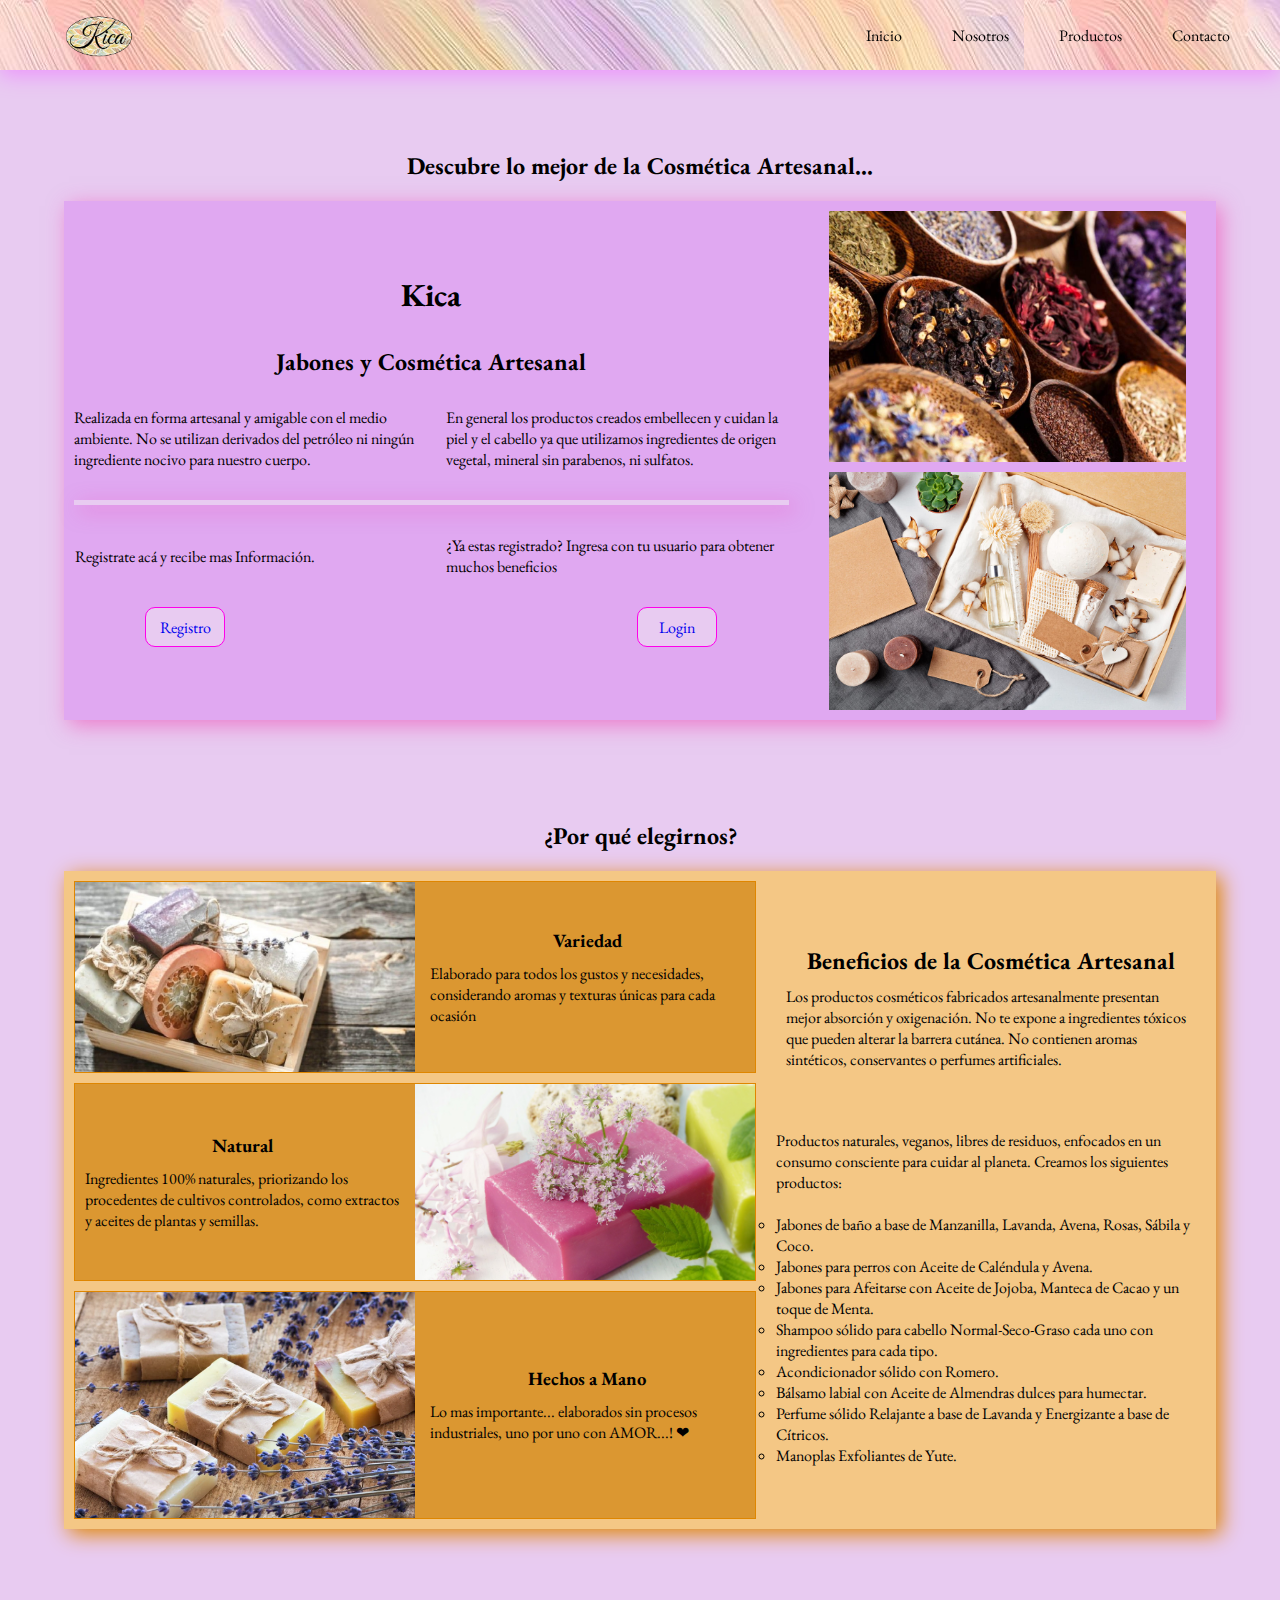
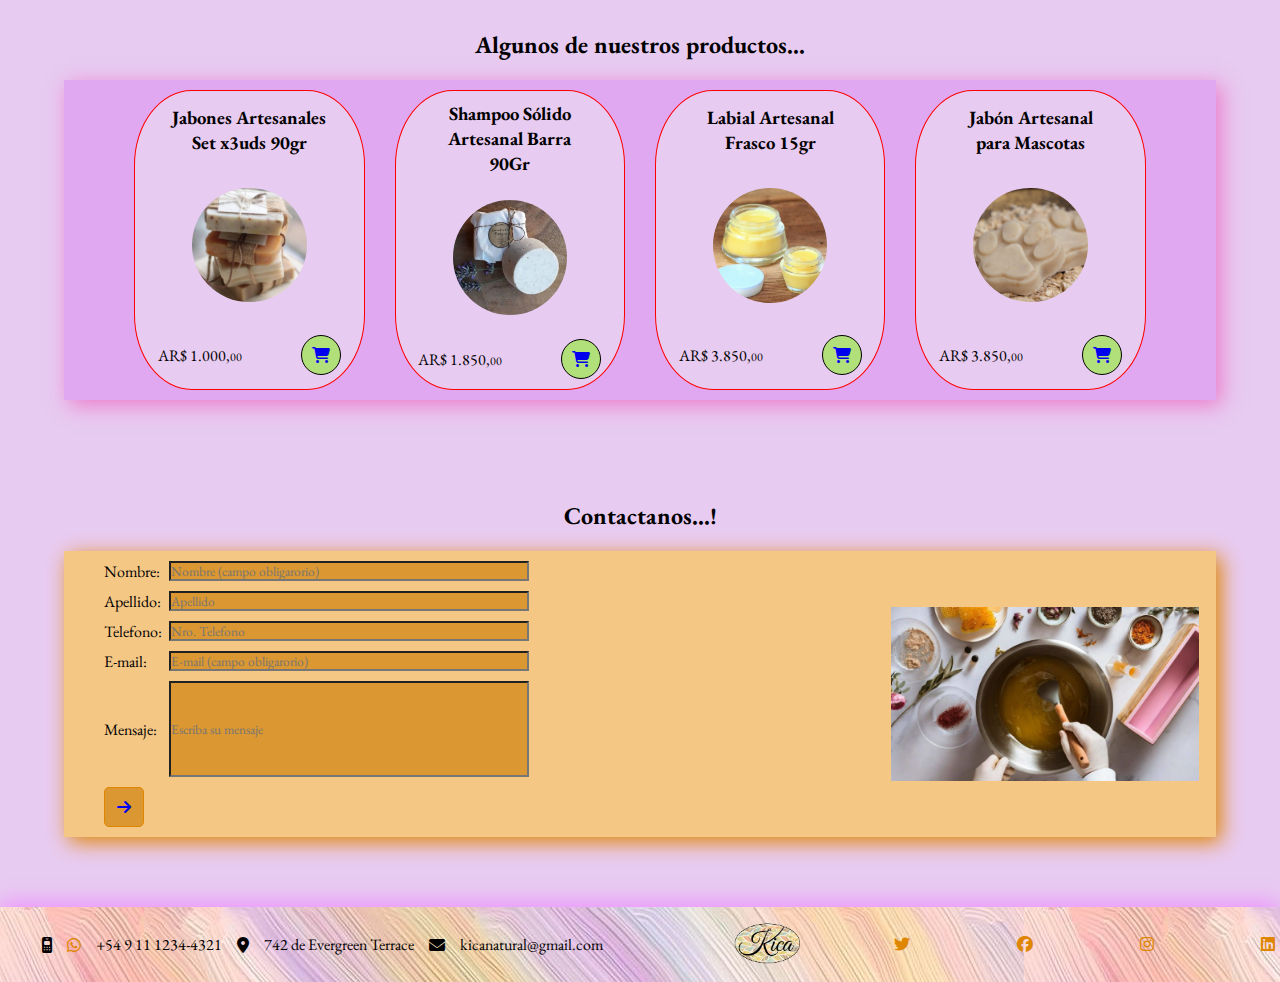
<file: index.html>
<!DOCTYPE html>
<html lang="en">
<head>
    <meta charset="UTF-8">
    <meta name="viewport" content="width=device-width, initial-scale=1.0">
    <link rel="stylesheet" href="https://cdnjs.cloudflare.com/ajax/libs/font-awesome/6.4.2/css/all.min.css">
    <link rel="stylesheet" href="./asset/style.css">
    <title>Kica Natura</title>
</head>
<body>
    <header class="header">
        <img src="./asset/img/logo_kica.png" alt="logo" class="header_logo">
        

        <nav class="navbar">
           
            <label for="menu-bars"><i class="fa-solid fa-bars"></i></label>
            <input type="checkbox" id="menu-bars">

            
           

            <ul class="lista">
                 <!-- REFERENCIAS a misma pagina  -->
                <li><a href="#hero_id" class="item_lista">Inicio</a></li>
                <li><a href="#aboud_id" class="item_lista">Nosotros</a></li>
                <li><a href="#card_id" class="item_lista">Productos</a></li>
                <li><a href="#contacto_id" class="item_lista">Contacto</a></li>
            </ul>

        
        </nav>

        


    </header>
    
    <main class="main">

        <!-- HERO -->
        <section id="hero_id">
        <h2>Descubre lo mejor de la Cosmética Artesanal...</h2>
        </section>

        <section id="hero">
            <div class="hero_info">
                <h1>Kica</h1>
                <h2>Jabones y Cosmética Artesanal</h2>
                <div class="hero_info_text">
                    <p>Realizada en forma artesanal y amigable con el medio ambiente. No se utilizan derivados del petróleo ni ningún ingrediente nocivo para nuestro cuerpo.</p>
                    <p>En general los productos creados embellecen y cuidan la piel y el cabello ya que utilizamos ingredientes de origen vegetal, mineral sin parabenos, ni sulfatos.</p>
                </div>


                <div class="separador">
                    
                </div>
                
                <div class="hero_info_text">
                    <p>Registrate acá y recibe mas Información. </p>
                    <p>¿Ya estas registrado? Ingresa con tu usuario para obtener muchos beneficios</p>
                </div>
                
                
                <div class="hero_info_btn">
                    <a href="./registro.html" target="_blank">Registro</a>
                    <a href="./login.html" target="_blank">Login</a>
                 
                    <!-- <button type="submit" href="https://google.com">Registro</button> -->
                    <!-- <button type="button">Login</button> -->
                </div>

            </div>

            <div class="hero_imag">
                <img src="./asset/img/hero_img1.jpg" alt="foto1" class="hero_imag_type">
                <img src="./asset/img/hero_img2.jpg" alt="foto2" class="hero_imag_type">

            </div>
            
        </section>

        <!-- ABOUD -->
        <section id="aboud_id">
            <h2>¿Por qué elegirnos?</h2>
        </section>    
        
        <section id="aboud">

            <div class="aboud_imag">
                <div class="aboud_imag_cell">
                    <img src="./asset/img/aboud_img1.jpg" alt="foto1" class="aboud_imag_type">
                    <div class="aboud_imag_text">
                        <h3>Variedad</h3>
                        <p>Elaborado para todos los gustos y necesidades, considerando aromas y texturas únicas para cada ocasión</p>
                    </div>
                    
                </div>    
                <div class="aboud_imag_cell">
                    <div class="aboud_imag_text">
                        <h3>Natural</h3>
                        <p>Ingredientes 100% naturales, priorizando los procedentes de cultivos controlados, como extractos y aceites de plantas y semillas.</p>
                    </div>
                    <img src="./asset/img/aboud_img2.jpg" alt="foto2" class="aboud_imag_type">
                </div>    
                <div class="aboud_imag_cell">
                    <img src="./asset/img/aboud_img3.webp" alt="foto2" class="aboud_imag_type">
                    <div class="aboud_imag_text">
                        <h3>Hechos a Mano</h3>
                        <p>Lo mas importante... elaborados sin procesos industriales, uno por uno con AMOR...! ❤</p>
                    </div>
                </div>    
                    
                
            </div>

            <div class="aboud_info">

                <div class="aboud_info_text">
                    <h2>Beneficios de la Cosmética Artesanal</h2>
                    <p>Los productos cosméticos fabricados artesanalmente presentan mejor absorción y oxigenación. No te
                        expone a ingredientes tóxicos que pueden alterar la barrera cutánea. No contienen aromas sintéticos,
                        conservantes o perfumes artificiales.</p>
                </div>

                <div class="aboud_info_list">
                    <p>Productos naturales, veganos, libres de residuos, enfocados en un consumo
                        consciente para cuidar al planeta.
                        Creamos los siguientes productos:</p><br>
                    <ul>
                        <li>Jabones de baño a base de Manzanilla, Lavanda, Avena, Rosas, Sábila y Coco. </li>
                        <li>Jabones para perros con Aceite de Caléndula y Avena.</li>
                        <li>Jabones para Afeitarse con Aceite de Jojoba, Manteca de Cacao y un toque de Menta. </li>
                        <li>Shampoo sólido para cabello Normal-Seco-Graso cada uno con ingredientes para cada tipo.</li>
                        <li>Acondicionador sólido con Romero.</li>
                        <li>Bálsamo labial con Aceite de Almendras dulces para humectar.</li>
                        <li>Perfume sólido Relajante a base de Lavanda y Energizante a base de Cítricos.</li>
                        <li>Manoplas Exfoliantes de Yute.</li>
                    </ul>
                </div>
            </div>

        </section>

        <!-- CARD -->
        <section id="card_id">
            <h2>Algunos de nuestros productos...</h2>
        </section>
        <section id="card">
            
            <div class="card_container">
                <h3>Jabones Artesanales Set x3uds 90gr</h3>
                <img src="./asset/img/card_img01.jpg" alt="Jabones">
                <div class="card_info">
                    <p>AR$ 1.000,<span>00</span></p>
                    <a href="https://www.mercadolibre.com.ar/" target="_blank"><i class="fa-solid fa-cart-shopping"></i></a>
                    <!-- <button type="button"><i class="fa-solid fa-cart-shopping"></i></button> -->

                </div>
            </div>

            <div class="card_container">
                <h3>Shampoo Sólido Artesanal Barra 90Gr</h3>
                <img src="./asset/img/card_img02.jpg" alt="Shampoo">
                <div class="card_info">
                    <p>AR$ 1.850,<span>00</span></p>
                    <a href="https://www.mercadolibre.com.ar/" target="_blank"><i class="fa-solid fa-cart-shopping"></i></a>
                    <!-- <button type="button"><i class="fa-solid fa-cart-shopping"></i></button> -->

                </div>
            </div>

            <div class="card_container">
                <h3>Labial Artesanal Frasco 15gr</h3>
                <img src="./asset/img/card_img03.jpg" alt="labial">
                <div class="card_info">
                    <p>AR$ 3.850,<span>00</span></p>
                    <a href="https://www.mercadolibre.com.ar/" target="_blank"><i class="fa-solid fa-cart-shopping"></i></a>
                    <!-- <button type="button"><i class="fa-solid fa-cart-shopping"></i></button> -->

                </div>
            </div>

            <div class="card_container">
                <h3>Jabón Artesanal para Mascotas</h3>
                <img src="./asset/img/card_img04.jpg" alt="Mascotas">
                <div class="card_info">
                    <p>AR$ 3.850,<span>00</span></p>
                    <a href="https://www.mercadolibre.com.ar/" target="_blank"><i class="fa-solid fa-cart-shopping"></i></a>
                    <!-- <button type="button"><i class="fa-solid fa-cart-shopping"></i></button> -->

                </div>
            </div>
           
        </section>

        <!-- CONTACTO -->
        <section id="contacto_id">
            <h2>Contactanos...!</h2>
        </section>


        <section id="contacto">
            
            <form class="form_info">

                <div class="form_item">
                    <label for="name">Nombre:</label>
                    <input type="text" id="name" placeholder="Nombre (campo obligarorio)">
                </div>
                
                <div class="form_item"> 
                    <label for="last">Apellido:</label>
                    <input type="text" id="last" placeholder="Apellido">
                   
                
                </div>


                <div class="form_item">
                    <label for="telef">Telefono:</label>
                    <input type="number" id="telef" placeholder="Nro. Telefono">
                </div>
                
                <div class="form_item">
                    <label for="email">E-mail:</label>                
                    <input type="email" id="email" placeholder="E-mail (campo obligarorio)" required>
                </div>
                                
                <div class="form_item text">
                    <label for="mensaje">Mensaje:</label>                
                    <input type="text" id="mensaje" placeholder="Escriba su mensaje">
                </div>

                <div class="form_item">
                    <a href="#" target="_blank"><i class="fa-solid fa-arrow-right"></i></a>
                    
                </div>
                
                
                
                <!-- <button type="button"><i class="fa-solid fa-arrow-right"></i></button> -->
                

            </form>
            
            <div class="form_img">
                <img src="./asset/img/contacto_img01.jpg" alt="logo" class="contacto_logo">
            </div>

        </section>



    </main>
    
    <footer class="footer">

        <div class="footer_cont data">
            <div class="footer_icon">
                <i class="fa-solid fa-mobile-retro"></i>
                <i class="fa-brands fa-whatsapp"></i>
                <p>+54 9 11 1234-4321</p>
            </div>
        
            <div class="footer_icon">
                <i class="fa-solid fa-location-dot"></i>
                <p>742 de Evergreen Terrace</p>
            </div>

            <div class="footer_icon">
                <i class="fa-solid fa-envelope"></i>
                <p>kicanatural@gmail.com</p>
            </div>
        </div>
        
        <div >
            <img src="./asset/img/logo_kica.png" alt="logo" class="footer_logo">
        </div>

        <div class="footer_cont media">
            <a href="https://twitter.com/?lang=es" target="_blank"><i class="fa-brands fa-twitter"></i></a>
            <a href="https://www.facebook.com/?locale=es_LA" target="_blank"><i class="fa-brands fa-facebook"></i></a>
            <a href="https://www.instagram.com/" target="_blank"><i class="fa-brands fa-instagram"></i></a>
            <a href="https://ar.linkedin.com/" target="_blank"><i class="fa-brands fa-linkedin"></i></a>
        </div>
                
        <!-- <i class="fa-brands fa-square-twitter"></i>
        <i class="fa-brands fa-square-instagram"></i> -->

    </footer>
    
</body>
</html>
</file>
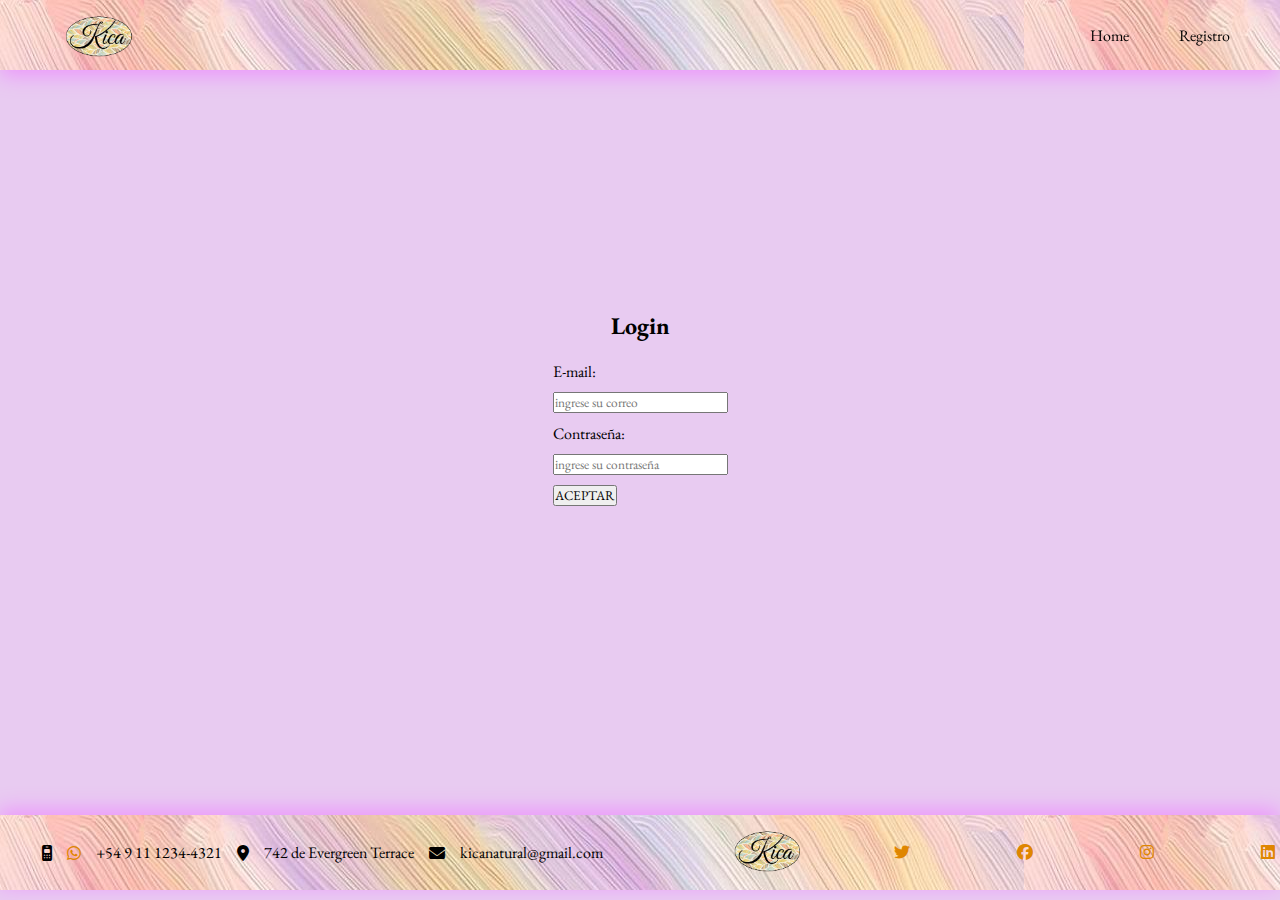
<file: login.html>
<!DOCTYPE html>
<html lang="en">
<head>
    <meta charset="UTF-8">
    <meta name="viewport" content="width=device-width, initial-scale=1.0">
    <link rel="stylesheet" href="https://cdnjs.cloudflare.com/ajax/libs/font-awesome/6.4.2/css/all.min.css">
   
    <link rel="stylesheet" href="./asset/style.css">
    <title>Kica Login</title>
</head>
<body>

    <header class="header">
        <img src="./asset/img/logo_kica.png" alt="logo" class="header_logo">
        
        <nav class="navbar">
            <label for="menu-bars"><i class="fa-solid fa-bars"></i></label>
            <input type="checkbox" id="menu-bars">

            <ul class="lista">
                 <!-- REFERENCIAS a otra pagina  -->
                <li><a href="./index.html" class="item_lista">Home</a></li>
                <li><a href="./registro.html" class="item_lista">Registro</a></li>
            </ul>
        </nav>
    </header>

    <main class="main main_r">
       
        <section id="login">
            <h2>Login</h2>
        </section>
       
        <section class="section_form">
            <form class="form_registro">
                <label for="correo">E-mail:</label>
                <input type="email" id="correo" placeholder="ingrese su correo" required/>

                <label for="pass">Contraseña:</label>
                <input type="password" id="pass" placeholder="ingrese su contraseña" required />

                <input type="submit" value="ACEPTAR">
       
            </form>
        </section>
    </main>




    <footer class="footer">

        <div class="footer_cont data">
            <div class="footer_icon">
                <i class="fa-solid fa-mobile-retro"></i>
                <i class="fa-brands fa-whatsapp"></i>
                <p>+54 9 11 1234-4321</p>
            </div>
        
            <div class="footer_icon">
                <i class="fa-solid fa-location-dot"></i>
                <p>742 de Evergreen Terrace</p>
            </div>

            <div class="footer_icon">
                <i class="fa-solid fa-envelope"></i>
                <p>kicanatural@gmail.com</p>
            </div>
        </div>
        
        <div >
            <img src="./asset/img/logo_kica.png" alt="logo" class="footer_logo">
        </div>

        <div class="footer_cont media">
            <a href="https://twitter.com/?lang=es" target="_blank"><i class="fa-brands fa-twitter"></i></a>
            <a href="https://www.facebook.com/?locale=es_LA" target="_blank"><i class="fa-brands fa-facebook"></i></a>
            <a href="https://www.instagram.com/" target="_blank"><i class="fa-brands fa-instagram"></i></a>
            <a href="https://ar.linkedin.com/" target="_blank"><i class="fa-brands fa-linkedin"></i></a>
        </div>
                
     </footer>




</body>
</html>
</file>
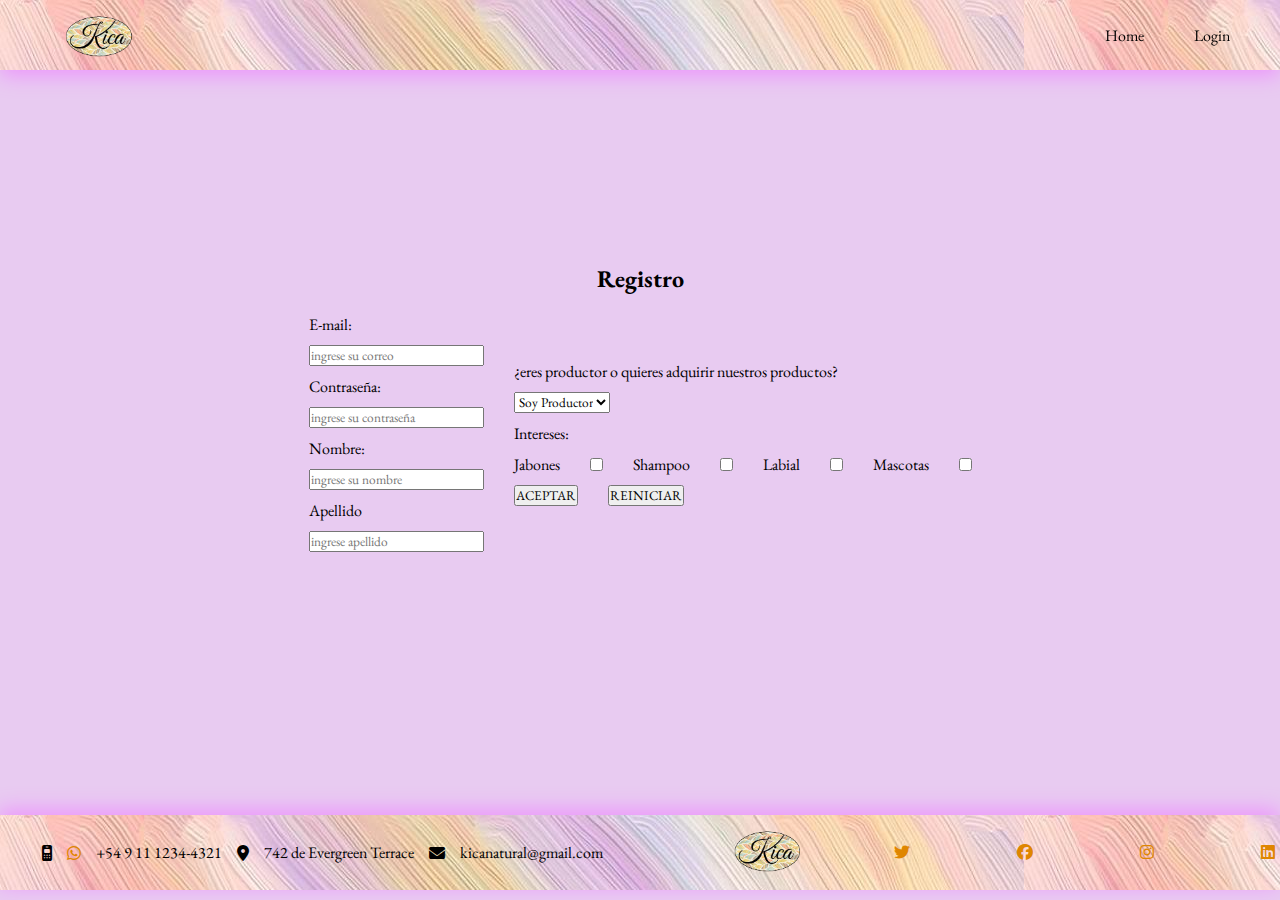
<file: registro.html>
<!DOCTYPE html>
<html lang="en">
<head>
    <meta charset="UTF-8">
    <meta name="viewport" content="width=device-width, initial-scale=1.0">
    <link rel="stylesheet" href="https://cdnjs.cloudflare.com/ajax/libs/font-awesome/6.4.2/css/all.min.css">
    <link rel="stylesheet" href="./asset/style_02.css">
    <link rel="stylesheet" href="./asset/style.css">
    <title>Kica Registro</title>
</head>
<body>

    <header class="header">
        <img src="./asset/img/logo_kica.png" alt="logo" class="header_logo">
        

        <nav class="navbar">
           
            <label for="menu-bars"><i class="fa-solid fa-bars"></i></label>
            <input type="checkbox" id="menu-bars">
            <ul class="lista">
                 <!-- REFERENCIAS a otra pagina  -->
                <li><a href="./index.html" class="item_lista">Home</a></li>
                <li><a href="./login.html" class="item_lista">Login</a></li>
            </ul>
        </nav>
    
    </header>

    

    <main class="main main_r">
       
        <section id="registro">
            <h2>Registro</h2>
        </section>
       
        <section class="section_form">
            <form class="form_registro">
                <label for="correo">E-mail:</label>
                <input type="email" id="correo" placeholder="ingrese su correo" required/>

                <label for="pass">Contraseña:</label>
                <input type="password" id="pass" placeholder="ingrese su contraseña" required />

                <label for="Nombre">Nombre:</label>
                <input id="nombre" placeholder="ingrese su nombre" />
                
                <label for="apellido">Apellido</label>
                <input type="tex" id="apellido" placeholder="ingrese apellido" />
            </form>

            <form class="form_registro">    
            
                <label for="idem">¿eres productor o quieres adquirir nuestros productos?</label>
                <select id="idem">
                    <option value="productor">Soy Productor</option>
                    <option value="cliente">Soy Cliente</option>
                </select>        
                
                <label for="interes">Intereses:</label>
                <section class="section_form">
                    <label>Jabones</label>
                    <input type="checkbox" id="interes">
                    <label>Shampoo</label>
                    <input type="checkbox" id="interes">
                    <label>Labial</label>
                    <input type="checkbox" id="interes">
                    <label>Mascotas</label>
                    <input type="checkbox" id="interes">

                </section>
                
                
                <section class="section_form">

                    <input type="submit" value="ACEPTAR">
                    <input type="reset" value="REINICIAR">

                </section>
            </form>
        </section>
    </main>

    
    <footer class="footer">

        <div class="footer_cont data">
            <div class="footer_icon">
                <i class="fa-solid fa-mobile-retro"></i>
                <i class="fa-brands fa-whatsapp"></i>
                <p>+54 9 11 1234-4321</p>
            </div>
        
            <div class="footer_icon">
                <i class="fa-solid fa-location-dot"></i>
                <p>742 de Evergreen Terrace</p>
            </div>

            <div class="footer_icon">
                <i class="fa-solid fa-envelope"></i>
                <p>kicanatural@gmail.com</p>
            </div>
        </div>
        
        <div >
            <img src="./asset/img/logo_kica.png" alt="logo" class="footer_logo">
        </div>

        <div class="footer_cont media">
            <a href="https://twitter.com/?lang=es" target="_blank"><i class="fa-brands fa-twitter"></i></a>
            <a href="https://www.facebook.com/?locale=es_LA" target="_blank"><i class="fa-brands fa-facebook"></i></a>
            <a href="https://www.instagram.com/" target="_blank"><i class="fa-brands fa-instagram"></i></a>
            <a href="https://ar.linkedin.com/" target="_blank"><i class="fa-brands fa-linkedin"></i></a>
        </div>
                
      

    </footer>



</body>
</html>
</file>
<file: asset/style.css>
@import url('https://fonts.googleapis.com/css2?family=EB+Garamond:wght@400;600&display=swap');


:root {
    /* bg colors */
    --bg1: #e8cbf1;
    --bg2: #e0a8f1;
    --bg3: rgb(255, 0, 234);
    --bgn1: rgb(244, 199, 133);
    --bgn2: rgb(219, 151, 49);
    --bgn3: rgb(223, 134, 0);

    --primary: #e8cbf1;
    --secondary: #e0a8f1;
    
    --btn_bg: #050d26;
    --btn_br: #fff;
}
    



*{
    margin: 0;
    padding: 0;
    box-sizing: border-box;
    text-decoration: none;
    list-style-type: none;
    font-family: 'EB Garamond', serif;
}




.header_logo{
    height: 70px;
}


.header{
height: 70px;
display: flex;
flex-direction: row;
gap: 30px;
align-items: center;
justify-content: space-between;
padding: 0px 50px;
position: fixed;
top: 0;
z-index: 2;
width: 100%;
box-shadow: 0px 5px 20px rgb(236, 147, 252)  ;
background-image: url(./img/1841-color-pastel.jpg);


}

.lista{
    display: flex;
    flex-direction: row;
    align-items: center;
    justify-content: space-between;
    gap: 50px;
}


.navbar{
    display: flex;
    flex-direction: row;
    align-items: center;
    justify-content: space-between;
    gap: 50px;
    
}

#menu-bars, .navbar i{
    display: none;
}

.item_lista{
color:black;
}

/* REFERENCIAS a misma pagina */

#hero_id h2, #aboud_id h2, #card_id h2, #contacto_id h2, #registro h2 #login h2{
    margin-top: 80px;
    }




body{
    margin-top: 70px;
    background-color: var(--bg1);
  /* background-image: url(./img/1826-color-pastel.jpg);
    background-repeat: no-repeat;
    background-size: cover; */
    }

main{
display: flex;
flex-direction: column;
gap: 20px;
align-items:center;
justify-content: center;
margin-top: 70px;


}


    

/* HERO.................................................... */

#hero{
    display:flex;
    justify-content: center;
    align-items: center;
    flex-direction: row;
    /* margin-top: 70px; */
    width: 90%;
    /* height: 50px; */
    /* border: solid red 1px; */
    box-shadow: 5px 5px 20px rgba(242, 43, 166, 0.5)  ;
    background-color: var(--bg2);
    }

    #hero_id h2{
        text-align: center;
    }

    .hero_info, .hero_imag{
        display: flex;
        flex-direction: column;
        align-items: center;
        justify-content: center;
        gap: 10px;
        padding: 10px;
        /* border: solid red 1px; */
    }

    .hero_info{
        /* width: 60%; */
        gap: 30px;
    }
    .hero_info h2{
        text-align: center;
    }

   



    .hero_info_text, .hero_info_btn{
        display: flex;
        flex-direction: row;
        align-items: center;
        justify-content: center;
        gap: 30px;
       
    }
    .hero_info_text p{

        width: 50%;
    }
    
    .hero_info_btn{
        justify-content: space-between;
        width: 80%;
     }
    

    .hero_info_btn a , .hero_info_btn button {
        width: 80px;
        height: 40px;
        border-radius: 10px;
        cursor: pointer;
        border: 1px solid var(--bg3);
        background-color: var(--bg1);
        display: flex;
        align-items: center;
        justify-content: center;
    }
    
    

    
    .hero_imag_type{
        width: 90%;
        /* height: 160px; */

    }

    .separador{
        width: 100%;
        height: 5px;
        /* border: 1px solid var(--bg3); */
        background-color: var(--bg1);
        box-shadow: 5px 5px 20px rgba(242, 43, 166, 0.5)  ;
    }

/* ABAUD................................................ */

#aboud{
    display:flex;
    justify-content: center;
    align-items: center;
    flex-direction: row;
    width: 90%;
    /* height: 50px; */
    box-shadow: 5px 5px 20px var(--bgn3); 
    background-color: var(--bgn1);
    
}

    .aboud_imag, .aboud_imag_text, .aboud_info, .aboud_info_text {
        display: flex;
        flex-direction: column;
        align-items: center;
        justify-content: center;
        gap: 10px;
        padding: 10px;
    }
    .aboud_info{
        gap: 50px;
        }

    .aboud_info_text h2{
        text-align: center;
        }
           
    .aboud_info_list ul li{
        list-style-type: circle;

    }
    

    .aboud_imag_cell{
        display:flex;
        justify-content: space-between;
        align-items: center;
        flex-direction: row;
        gap: 5px;
        /* width: 90%; */
        /* height: 50px; */
        border: solid var(--bgn3) 1px;
        background-color: var(--bgn2);
    }
        
    .aboud_imag_type{
        width: 50%;
    }


    /* CARD................................................ */

#card{
    display:flex;
    justify-content: center;
    align-items: center;
    flex-direction: row;
    flex-wrap: wrap;
    width: 90%;
    /* height: 50px; */
    /* border: solid red 1px; */
    background-color: var(--bg2);
    box-shadow: 5px 5px 20px rgba(242, 43, 166, 0.5)  ;
    gap: 30px;
    padding: 10px 0px;
}

    .card_container{
        display:flex;
        justify-content: space-around;
        align-items: center;
        flex-direction: column;
        gap: 5px;
        border: solid red 1px;
        min-width: 200px;
        width: 20%;
        height: 300px;
        border-radius: 25%;
        background-color: var(--bg1);
    }

    .card_info  {
        display:flex;
        justify-content: space-between;
        align-items: center;
        flex-direction: row;
        /* gap: 50px; */
        /* border: solid red 1px; */
        width: 80%;
    }  

   .card_container img{
    width: 50%;
    border-radius: 50%;
   }

   .card_container h3{
    text-align: center;
    max-width: 70%;
   }

   .card_info button, .card_info a{
    width: 40px;
    height: 40px;
    border-radius: 50%;
    cursor: pointer;
    border: 1px solid black;
    background-color: rgb(177, 223, 121);
    display: flex;
    align-items: center;
    justify-content: center;

   }

   .card_info p span{
    font-size: 0.75rem;


   }


/* CONTACTO................................. */

#contacto{
    display:flex;
    justify-content: space-around;
    align-items: center;
    flex-direction: row;
    width: 90%;
    /* border: solid red 1px; */
    background-color: var(--bgn1);
    box-shadow: 5px 5px 20px var(--bgn3); 
    gap: 10px;
    padding: 0;
}
    
.form_info{
    width: 70%;
    /* border: solid red 1px; */
    display: flex;
    flex-direction: column;
    align-items: center;
    justify-content: space-between;
    gap: 10px;
    padding: 10px 0px;
}

.form_info a{
display: flex;
justify-content: center;
align-items: center;
width: 40px;
height: 40px;
background-color: var(--bgn2);
border: 1px var(--bgn3) solid;
border-radius: 5px;
}

.form_img{
    width: 30%;
    /* border: solid red 1px; */
    display: flex;
    align-items: center;
    justify-content: center;
}

.form_item{
    display: flex;
    flex-direction: row;
    align-items: center;
    justify-content: left;
    gap: 5px;
    width: 90%;

}

.contacto_logo{
width: 90%;


}

.form_item input{
width: 50%;
height: 20px;
min-width: 200px;
background-color: var(--bgn2);

}

.text input{
    width: 50%;
    height: 6rem;
    
    }

.form_item label{
    /* width: 115px; */
    height: 20px;
    min-width: 60px;
    
    }



/* FOOTER ............................................*/



.footer{
    display: flex;
    flex-direction: row;
    justify-content: space-between;
    align-items: center;
    gap: 5px;
    margin-top: 70px;
    /* border: 1px solid red; */

    margin-bottom: 0px;
    box-shadow: -1px -5px 20px rgb(236, 147, 252)  ;
    padding: 0 5px;
    width: 100%;
    background-image: url(./img/1841-color-pastel.jpg);


}



    .footer_icon, .footer_cont {
        display: flex;
        flex-direction: row;
        justify-content: space-between;
        align-items: center;
        gap: 15px;
        /* width: 20%; */
        /* border: 1px solid red; */
    }
    .footer_cont {
        
        text-align: center;
    }

    .footer_logo{
        height: 70px;
        justify-content: center;
    }
.data{
width: 50%;
flex-wrap: wrap;
justify-content: center;

}

.media{
        width: 30%;
}

.fa-brands{

    color:var(--bgn3)
}

.main_r{

    height: 75vh;
}

.section_form{
    display: flex;
    flex-direction: row;
    justify-content: center;
    align-items: center;
    gap: 30px;
    flex-wrap: wrap;

}

.form_registro{
    display: flex;
    flex-direction: column;
    justify-content: center;
    align-items: start;
    gap: 10px;
    text-align: left;
}






/* estilos responsive

   Extra Small     Small       Medium    Large     X-Large     XX-Large 
425 < 576px         >= 576px    >= 768px  >= 992px  >= 1200px   >= 1400px */

@media(max-width:768px){

    .lista{
        background-color: var(--bgn1);
        width: 90%;
        height: calc(100vh - 70px);
        position: absolute;
        top: 70px;
        right: 0px;
        flex-direction: column;
        align-items: center;
        justify-content: center;
        display:  none;

    }
    .navbar i{
        display: block;
    }
    #menu-bars:checked ~ .lista {
        display: flex;
    }

    .hero_imag{
        display: none;
    }



}

@media(max-width:768px){

    #aboud{
        flex-wrap: wrap;
    }
    
    .form_img {
        display: none;

    }

    .aboud_info_list{
width: 90%;

    }
    .data{
       gap:2px;
        
        }
  .footer_icon{
    gap:5px;
  }

}

@media(max-width:400px){
    .form_item {
    flex-direction: column;
}

.data{
    gap:15px;
     
     }

.media {
    
    flex-direction: column;
  
}

.footer_logo {
    height: 50px;
}


}
</file>
<file: asset/style_02.css>
/* 

*{
    margin: 0;
    padding: 0;
    box-sizing: border-box;
    text-decoration: none;
    list-style-type: none;
}




.header_logo{
    height: 70px;
}


.header{
height: 70px;
display: flex;
flex-direction: row;
gap: 30px;
align-items: center;
justify-content: space-between;
padding: 0px 50px;
position: fixed;
top: 0;
z-index: 2;
width: 100%;
box-shadow: 0px 5px 20px rgba(0, 0, 0, 0.5)  ;
background-image: url(./img/1841-color-pastel.jpg);


}

.lista{
    display: flex;
    flex-direction: row;
    align-items: center;
    justify-content: space-between;
    gap: 50px;
}


.navbar{
    display: flex;
    flex-direction: row;
    align-items: center;
    justify-content: space-between;
    gap: 50px;
    
}

#menu-bars, .navbar i{
    display: none;
}

.item_lista{
color:black;
}


@media(max-width:576px){

    .lista{
        background: aquamarine;
        width: 90%;
        height: calc(100vh - 70px);
        position: absolute;
        top: 70px;
        right: 0px;
        flex-direction: column;
        align-items: center;
        justify-content: center;
        display:  none;

    }

    .navbar i{
        display: block;
    }

    #menu-bars:checked ~ .lista {
        display: flex;
    }


} */
</file>
